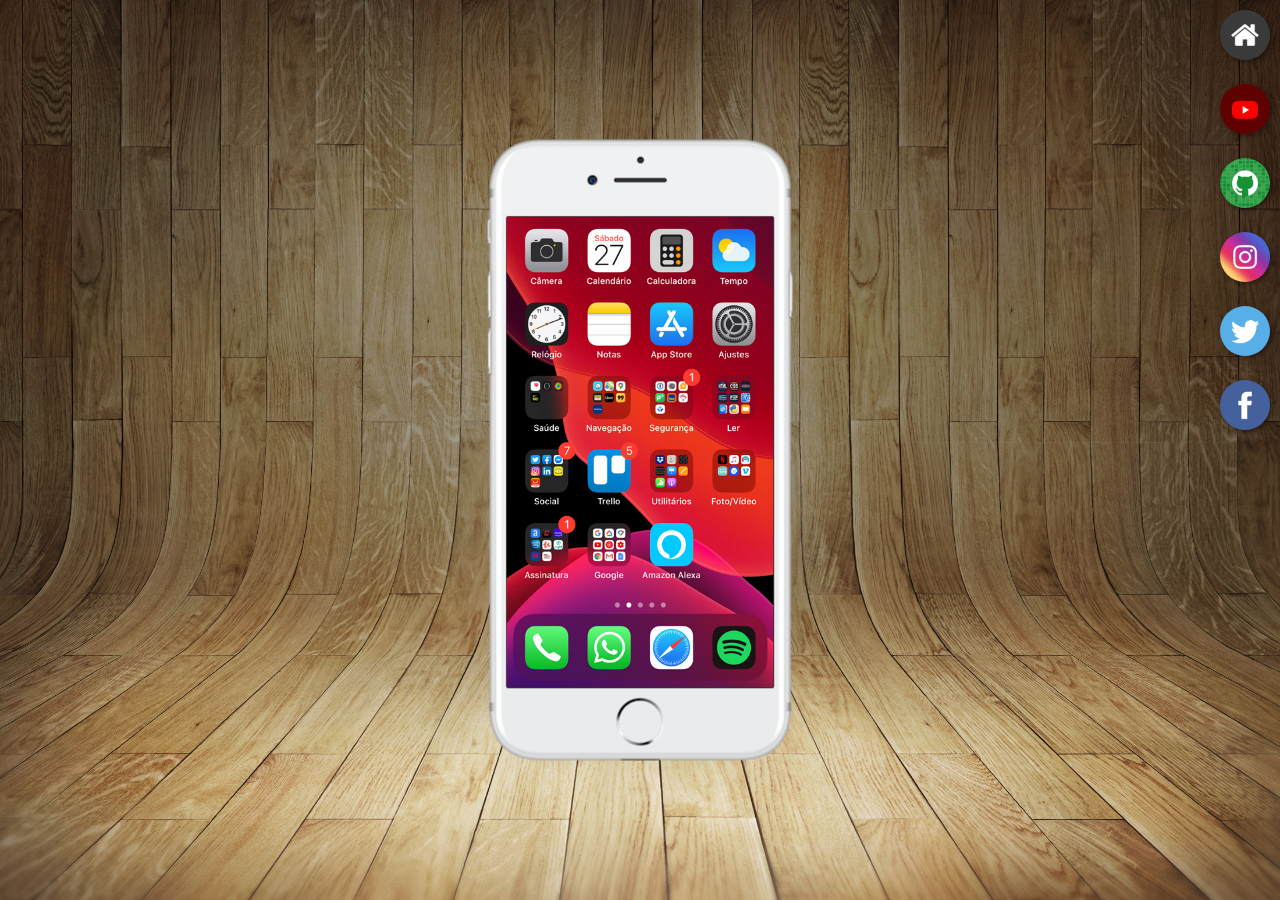
<file: index.html>
<!DOCTYPE html>
<html lang="pt-br">
<head>
  <meta charset="UTF-8">
  <meta http-equiv="X-UA-Compatible" content="IE=edge">
  <meta name="viewport" content="width=device-width, initial-scale=1.0">
  <link rel="shortcut icon" href="assets/favicon.ico" type="image/x-icon">
  <link rel="stylesheet" href="css/styles.css">
  <title>Projeto social</title>
</head>
<body>
  <main>
    <section id="phone">
      <iframe src="home.html" name="screen" id="screen" frameborder="0">
        seu navegador não é compativel
      </iframe>
    </section>

    <section id="social-media">
      <a href="home.html" target="screen">
        <img src="assets/img/logo-home.jpg" alt="home">
      </a>

      <a href="youtube.html" target="screen">
        <img src="assets/img/logo-youtube.jpg" alt="Logo youtube">
      </a>

      <a href="github.html" target="screen">
        <img src="assets/img/logo-github.jpg" alt="logo github">
      </a>

      <a href="instagram.html" target="screen">
        <img src="assets/img/logo-instagram.jpg" alt="logo instagram">
      </a>

      <a href="twitter.html" target="screen">
        <img src="assets/img/logo-twitter.jpg" alt="logo twitter">
      </a>

      <a href="facebook.html" target="screen">
        <img src="assets/img/logo-facebook.jpg" alt="logo logo-facebook">
      </a>
    </section>
  </main>
</body>
</html>
</file>
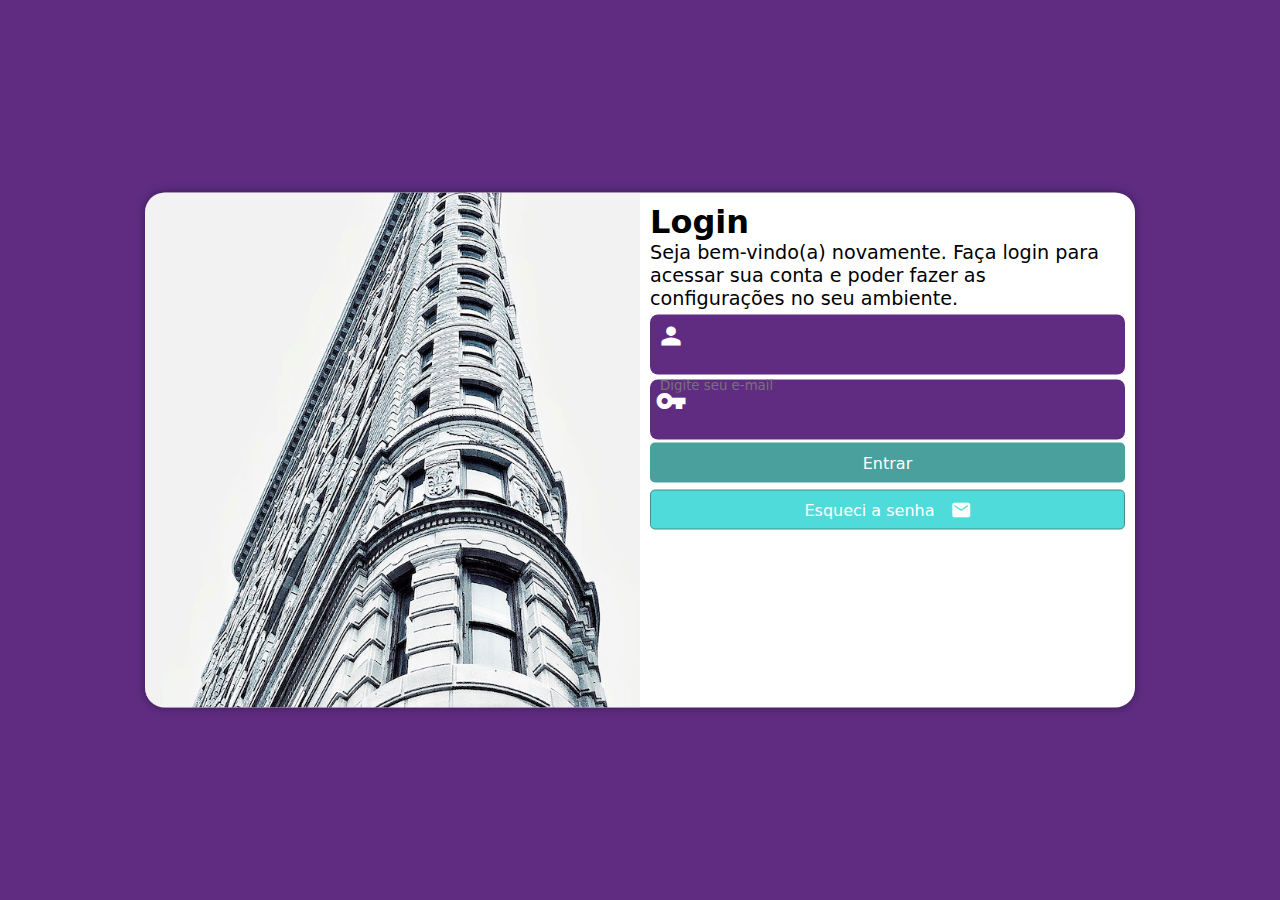
<file: media-queries/index.html>
<!DOCTYPE html>
<html lang="pt-br">
<head>
  <link rel="stylesheet"
    href="https://fonts.googleapis.com/css2?family=Material+Symbols+Outlined:opsz,wght,FILL,GRAD@20..48,100..700,0..1,-50..200" />
  <meta charset="UTF-8">
  <meta name="viewport" content="width=device-width, initial-scale=1.0">
  <title>Media query</title>
  <link rel="stylesheet" href="css/style.css" media="all">
  <link rel="stylesheet" href="css/medias.css">
</head>
<body>
   <main>
    <section id="login">
      <div id="img"></div>
      <div id="form">
        <h1>Login</h1>
        <p data-p="Seja">
          Seja bem-vindo(a) novamente. Faça login para acessar sua conta e poder fazer as configurações no seu ambiente.
        </p>
        <form action="login.php" >
          <div class="input">
            <span class="material-symbols-outlined">
              person
            </span>
            <input  type="email" id="email" placeholder="Digite seu e-mail" required maxlength="30">
            <label for="email">Login</label>
          </div>
          <div class="input">
              <span class="material-symbols-outlined">
                vpn_key
              </span>
              <input type="password" id="password" required minlength="8" maxlength="20">

            <label for="password">Senha</label>
          </div>
          <input type="submit" value="Entrar">
          <a href="esqueci.html" class="button">
            Esqueci a senha 
            <i class="material-symbols-outlined">mail

            </i>
          </a>
        
        </form>
      </div>
    </section>
  </main>
</body>
</html>
</file>
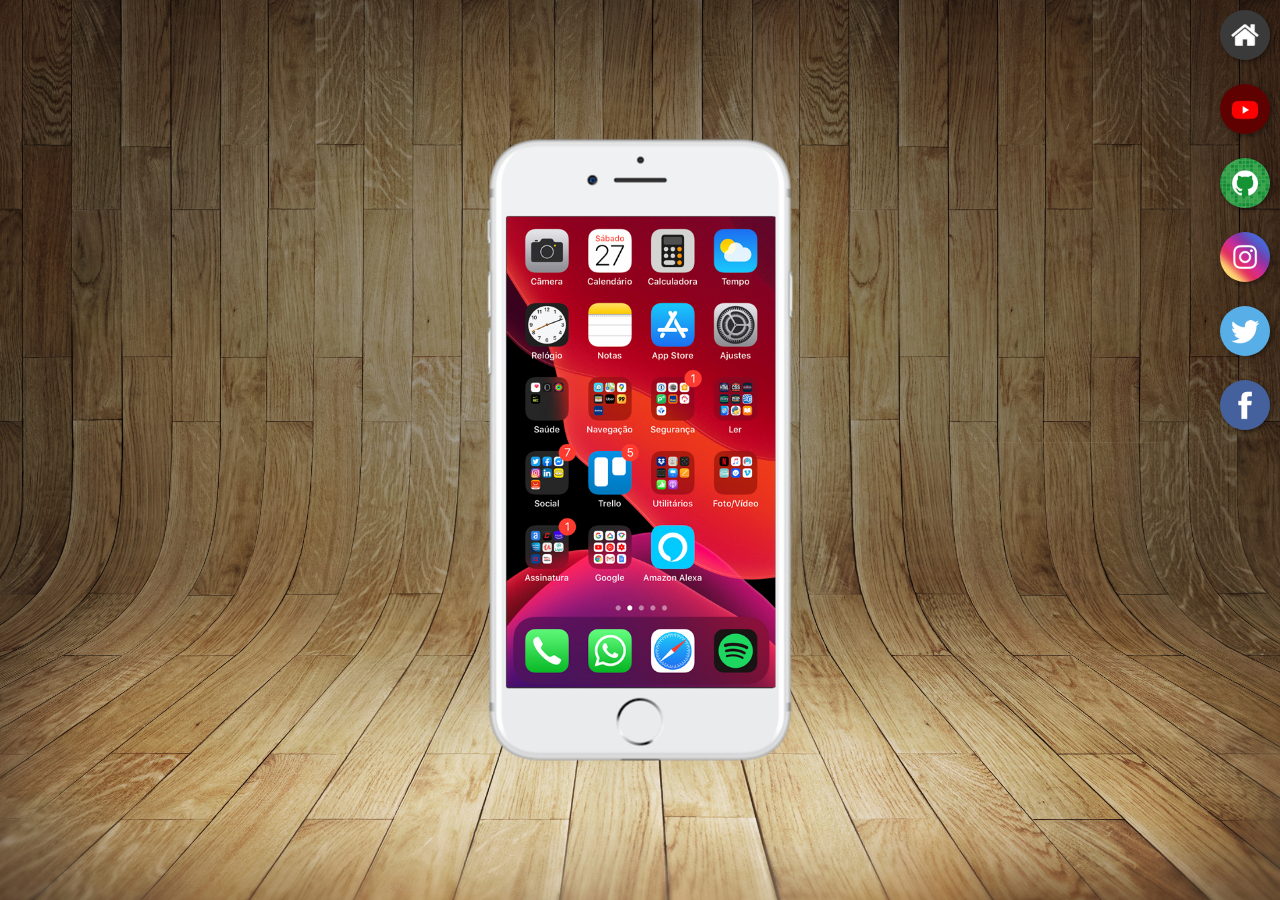
<file: social-project/index.html>
<!DOCTYPE html>
<html lang="pt-br">
<head>
  <meta charset="UTF-8">
  <meta http-equiv="X-UA-Compatible" content="IE=edge">
  <meta name="viewport" content="width=device-width, initial-scale=1.0">
  <link rel="shortcut icon" href="assets/favicon.ico" type="image/x-icon">
  <link rel="stylesheet" href="css/styles.css">
  <title>Projeto social</title>
</head>
<body>
  <main>
    <section id="phone">
      <iframe src="home.html" name="screen" id="screen" frameborder="0">
        seu navegador não é compativel
      </iframe>
    </section>

    <section id="social-media">
      <a href="#" target="screen">
        <img src="assets/img/logo-home.jpg" alt="home">
      </a>

      <a href="#" target="screen">
        <img src="assets/img/logo-youtube.jpg" alt="Logo youtube">
      </a>

      <a href="#" target="screen">
        <img src="assets/img/logo-github.jpg" alt="logo github">
      </a>

      <a href="#" target="screen">
        <img src="assets/img/logo-instagram.jpg" alt="logo instagram">
      </a>

      <a href="#" target="screen">
        <img src="assets/img/logo-twitter.jpg" alt="logo twitter">
      </a>

      <a href="#" target="screen">
        <img src="assets/img/logo-facebook.jpg" alt="logo logo-facebook">
      </a>
    </section>
  </main>
</body>
</html>
</file>
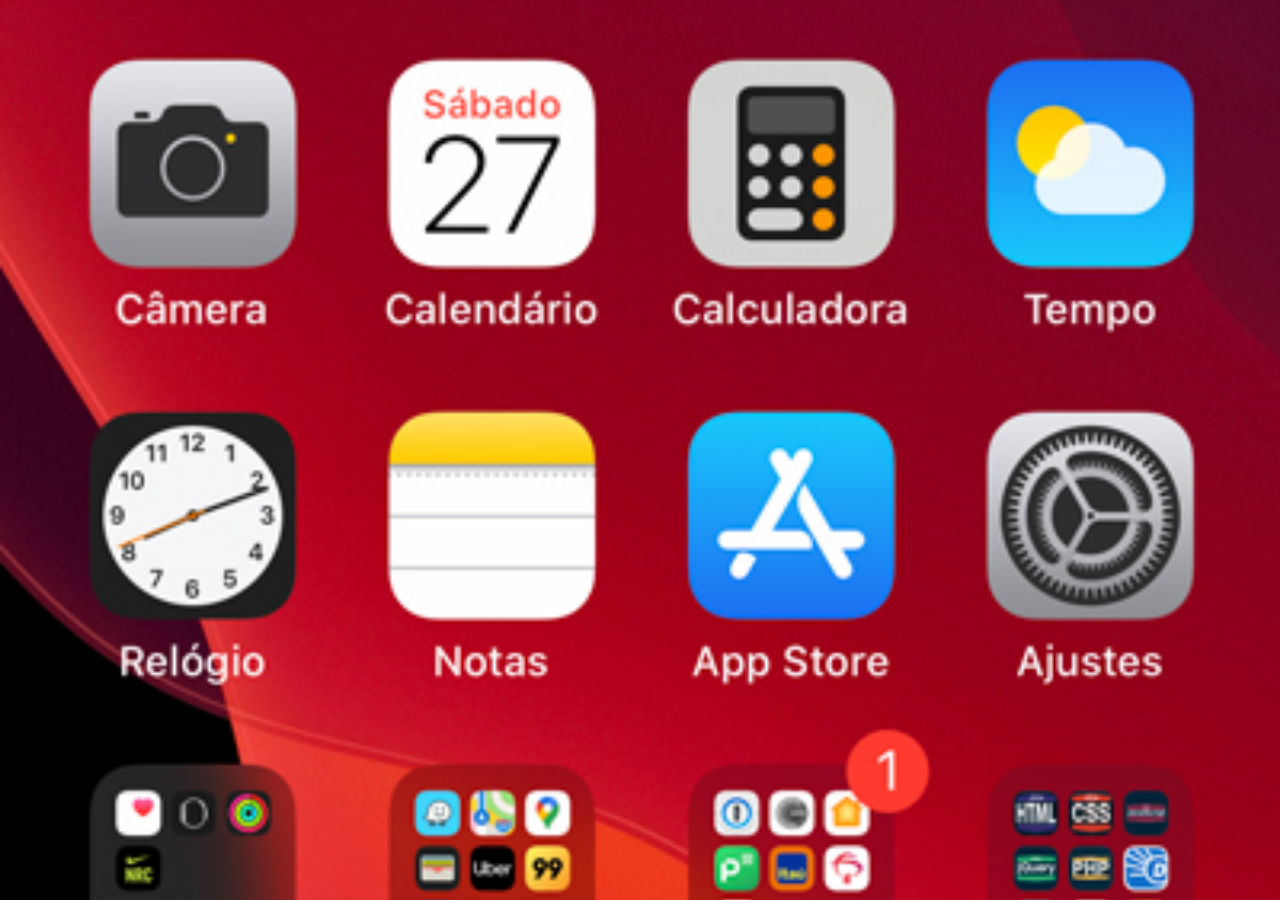
<file: home.html>
<!DOCTYPE html>
<html lang="pt-br">
<head>
  <meta charset="UTF-8">
  <meta http-equiv="X-UA-Compatible" content="IE=edge">
  <meta name="viewport" content="width=device-width, initial-scale=1.0">
  <title>Home</title>
  <style>
    * {
      margin: 0;
      padding: 0;
      box-sizing: border-box;
    }

    body {
      height: 100vh;
      width: 100vw;
      background: black url('assets/img/tela-home.jpg') no-repeat top center;
      background-size: cover;
    }

  </style>
</head>
<body>
  
</body>
</html>
</file>
<file: css/styles.css>
@charset "UTF-8";

* {
  margin: 0;
  padding: 0;
  box-sizing: border-box;
}

html, body {
  height: 100vh;
  width: 100vw;
}

body {
  background: url('../assets/img/fundo-madeira.jpg') no-repeat top center;
  background-size: cover;
  background-attachment: fixed;
}

main {
  height: 100vh;
  position: relative;
}

section#phone {
  height: 627px;
  width: 311px;
  position: absolute;
  top: 50%;
  left: 50%;
  transform: translate(-50%, -50%);
  background: url('../assets/img/frame-iphone.png') no-repeat;
}

iframe#screen {
  height: 471px;
  left: 22px;
  position: relative;
  top: 80px;
  width: 267px;
}

section#social-media {
  display: flex;
  flex-direction: column;
  align-items: flex-end;
}

section#social-media img {
  border-radius: 50%;
  margin: 10px;
  width: 50px;
  box-shadow: 2px 2px 5px rgba(0, 0, 0, 0.425);
}

section#social-media img:hover {
  border: 2px solid rgba(255, 255, 255, 0.603);
  transform: translate(-2px, -2px);
  box-shadow: 5px 5px 10px rgba(0, 0, 0, 0.425);
  transition: all .2s;
}
</file>
<file: media-queries/css/style.css>
* {
  font-family: system-ui, -apple-system, BlinkMacSystemFont, 'Segoe UI', Roboto, Oxygen, Ubuntu, Cantarell, 'Open Sans', 'Helvetica Neue', sans-serif;
  padding: 0;
  margin: 0;
  box-sizing: border-box;
  text-decoration: none;
}

body, html {
  background: #5f2c82;
  width: 100vw;
  height: 100vh;
}

main {
  height: 100vh;
  width: 100vw;
  position: relative;
}

#login {
  background: #fff;
  width: 250px;
  height: 515px;
  border-radius: 20px;
  position: absolute;
  top: 50%;
  left: 50%;
  transform: translate(-50%, -50%);
  overflow: hidden;
  box-shadow: 0 0 10px rgba(0, 0, 0, 0.37);

  transition: width .3s, height .3s;
}

#img {
  background: #5f2c82 url('../predio.jpg') left bottom no-repeat;
  height: 200px;
  background-size: cover;
  display: block;
}

#form {
  padding: 10px;
  display: block;
}

.input {
  background: #5f2c82;
  display: block;
  width: 100%;
  height: 60px;
  border-radius: 8px;
  margin: 5px 0;
}

.input .material-symbols-outlined {
  font-variation-settings:
      'FILL' 1,
      'wght' 400,
      'GRAD' 0,
      'opsz' 0;
  color: #fff;
  font-size: 2em;
  margin: 0;
  width: 40px;
  padding: 5px;
}


input {
  background: transparent;
  border: none;
  height: 100%;
  padding: 10px;
  border-radius: 8px;
  width: calc(100% - 45px);
  transform: translateY(-2px);
}

form label {
  display: none;
}

input[type=submit] {
  display: block;
  width: 100%;
  background: #49a09d;
  height: 40px;
  color: #fff;
  font-size: 1em;
  border: none;
  border-radius: 5px;
}

input[type=submit]:hover {
  background: #428d8c;
  cursor: pointer;
}

form > a.button {
  display: flex;
  align-items: center;
  justify-content: center;
  gap: 1em;
  font-size: 1em;
  width: 100%;
  height: 40px;
  color: #fff;
  background: #4fdbd9;
  border-radius: 5px;
  border: 1px solid #428d8c;
  margin-top: 5px;

}


a > .material-symbols-outlined {
  font-variation-settings:
    'FILL' 1,
    'wght' 900,
    'GRAD' 1,
    'opsz' 48;
  font-size: 20px;
    
}
</file>
<file: media-queries/css/medias.css>
@media screen and (min-width: 768px) and (max-width: 992px) {
  section#login {
    width: 80vw;
  }

  section#login > div#img {
    float: left;
    width: 30%;
    height: 100%;
  }

  #form {
    float: right;
    width: 70%;
  }
}

@media screen and (min-width: 992px) {
    section#login {
      width: 990px;
    }
  
    #img {
      float: left;
      width: 50%;
      height: 100%;
    }
  
    #form {
      float: right;
      width: 50%;
    }

    div#form > h1 {
      font-size: 2em;
    }

    div#form > p {
      font-size: 1.2em;
    }
}
</file>
<file: social-project/css/styles.css>
@charset "UTF-8";

* {
  margin: 0;
  padding: 0;
  box-sizing: border-box;
}

html, body {
  height: 100vh;
  width: 100vw;
}

body {
  background: url('../assets/img/fundo-madeira.jpg') no-repeat top center;
  background-size: cover;
  background-attachment: fixed;
}

main {
  height: 100vh;
  position: relative;
}

section#phone {
  height: 627px;
  width: 311px;
  position: absolute;
  top: 50%;
  left: 50%;
  transform: translate(-50%, -50%);
  background: url('../assets/img/frame-iphone.png') no-repeat;
}

iframe#screen {
  height: 471px;
  left: 22px;
  position: relative;
  top: 80px;
  width: 269px;
}

section#social-media {
  display: flex;
  flex-direction: column;
  align-items: flex-end;
}

section#social-media img {
  border-radius: 50%;
  margin: 10px;
  width: 50px;
  box-shadow: 2px 2px 5px rgba(0, 0, 0, 0.425);
}

section#social-media img:hover {
  border: 2px solid rgba(255, 255, 255, 0.603);
  transform: translate(-2px, -2px);
  box-shadow: 5px 5px 10px rgba(0, 0, 0, 0.425);
  transition: all .2s;
}
</file>
